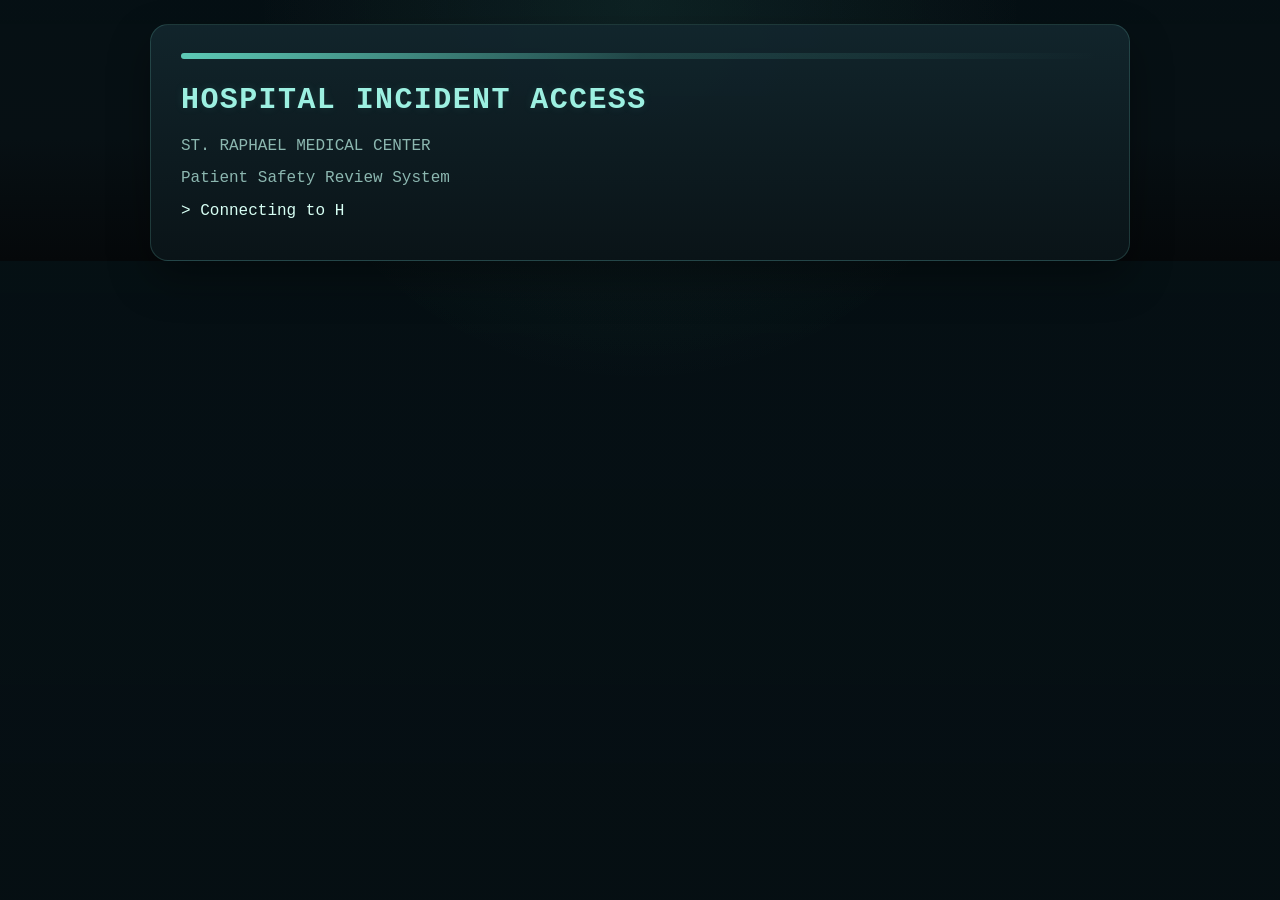
<file: docs/index.html>
<!DOCTYPE html>
<html lang="en">
<head>
  <meta charset="UTF-8">
  <title>Code Blue — Entry Point</title>
  <link rel="stylesheet" href="styles.css">
  <style>
    #bgVideo {
      position: fixed;
      inset: 0;
      width: 100%;
      height: 100%;
      object-fit: cover;
      z-index: -2;
      opacity: 0.16;
      pointer-events: none;
    }

    .bg-overlay {
      position: fixed;
      inset: 0;
      background:
        radial-gradient(circle at top, rgba(102, 221, 198, 0.08), transparent 35%),
        linear-gradient(180deg, rgba(6, 16, 20, 0.85), rgba(6, 16, 20, 0.94));
      z-index: -1;
      pointer-events: none;
    }

    .terminal {
      position: relative;
      z-index: 1;
    }
  </style>
</head>
<body>

<video autoplay muted loop playsinline id="bgVideo">
  <source src="assets/intro.mp4" type="video/mp4">
</video>

<div class="bg-overlay"></div>

<div class="terminal">
  <h1>HOSPITAL INCIDENT ACCESS</h1>
  <p class="subtle-note">ST. RAPHAEL MEDICAL CENTER</p>
  <p class="subtle-note">Patient Safety Review System</p>

  <div id="boot"></div>

  <div id="inputSection" style="display:none;">
    <hr>

    <p>> Enter team designation:</p>
    <input type="text" id="teamInput" placeholder="Team name">

    <p>> Enter command to proceed:</p>
    <input type="text" id="commandInput" placeholder="Type INITIATE">

    <button type="button" onclick="runCommand()">EXECUTE</button>

    <p id="response"></p>
  </div>
</div>

<script src="game_schedule.js"></script>
<script>
const bootLines = [
  "> Connecting to Hospital Incident Access Portal...",
  "> Verifying Review Committee Credentials...",
  "> Loading Clinical Incident Database...",
  "> Access Gateway Ready."
];

let i = 0;
const bootDiv = document.getElementById("boot");

// ==========================
// PORTAL START
// ==========================

const unlock = GAME_SCHEDULE?.gameUnlock?.getTime();

if (!unlock) {
  console.error("gameUnlock is missing from game_schedule.js");
} else if (Date.now() < unlock) {
  blockAccess(unlock);
} else {
  startPortal();
}

function startPortal() {
  setTimeout(typeLine, 700);
}

// ==========================
// TYPEWRITER
// ==========================

function typeLine() {
  if (i < bootLines.length) {
    const p = document.createElement("p");
    bootDiv.appendChild(p);

    let text = bootLines[i];
    let j = 0;

    const interval = setInterval(() => {
      p.textContent = text.slice(0, j++);
      if (j > text.length) {
        clearInterval(interval);
        i++;
        setTimeout(typeLine, 250);
      }
    }, 20);
  } else {
    document.getElementById("inputSection").style.display = "block";
  }
}

// ==========================
// ACCESS COMMAND
// ==========================

function runCommand() {
  const team = document.getElementById("teamInput").value.trim();
  const command = document.getElementById("commandInput").value.trim().toUpperCase();
  const response = document.getElementById("response");

  if (!team) {
    response.innerHTML = "> TEAM DESIGNATION REQUIRED";
    return;
  }

  localStorage.setItem("teamName", team);

  if (command === "INITIATE" || command === "ACCESS") {
    response.innerHTML = "> ACCESS GRANTED...";
    setTimeout(() => {
      window.location.href = "login.html";
    }, 1200);
  } else {
    response.innerHTML = "> INVALID COMMAND";
  }
}

// ==========================
// LOCK SCREEN
// ==========================

function blockAccess(unlockTime) {
  function render() {
    const remaining = unlockTime - Date.now();

    if (remaining <= 0) {
      location.reload();
      return;
    }

    const h = Math.floor(remaining / 3600000);
    const m = Math.floor((remaining % 3600000) / 60000);
    const s = Math.floor((remaining % 60000) / 1000);

    document.body.innerHTML = `
      <div class="terminal">
        <h1>PATIENT SAFETY REVIEW SYSTEM</h1>
        <p>> Access restricted until official review launch.</p>
        <br>
        <h2>${h}h ${m}m ${s}s</h2>
        <br>
        <p>> Awaiting activation.</p>
      </div>
    `;
  }

  render();
  setInterval(render, 1000);
}
</script>

</body>
</html>
</file>
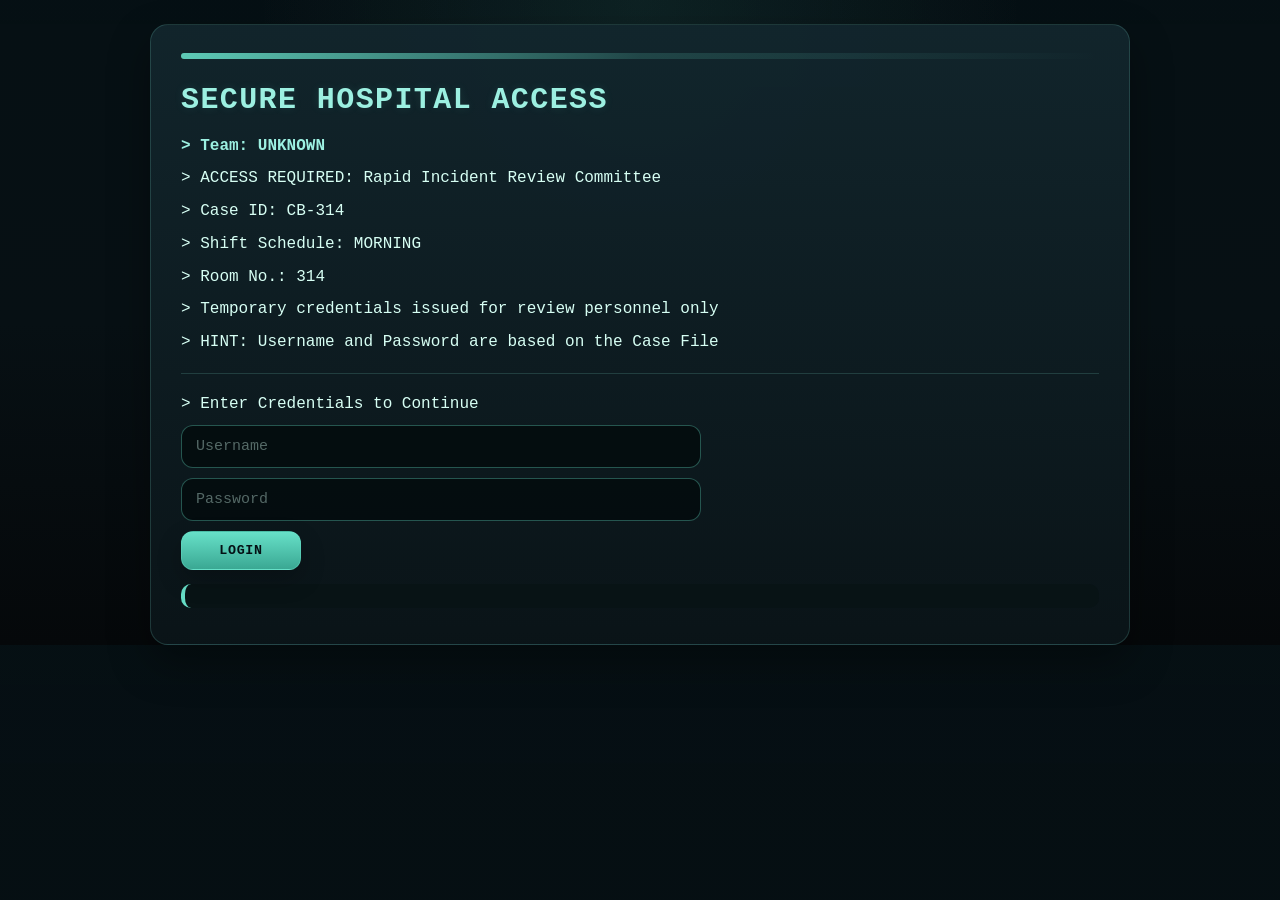
<file: docs/login.html>
<!DOCTYPE html>
<html lang="en">
<head>
  <meta charset="UTF-8">
  <title>Code Blue — Secure Login</title>
  <link rel="stylesheet" href="styles.css">
  <style>
    #bgVideo {
      position: fixed;
      inset: 0;
      width: 100%;
      height: 100%;
      object-fit: cover;
      z-index: -2;
      opacity: 0.16;
      pointer-events: none;
    }

    .bg-overlay {
      position: fixed;
      inset: 0;
      background:
        radial-gradient(circle at top, rgba(102, 221, 198, 0.08), transparent 35%),
        linear-gradient(180deg, rgba(6, 16, 20, 0.85), rgba(6, 16, 20, 0.94));
      z-index: -1;
      pointer-events: none;
    }

    .terminal {
      position: relative;
      z-index: 1;
    }
  </style>
</head>
<body>

<video autoplay muted loop playsinline id="bgVideo">
  <source src="assets/intro.mp4" type="video/mp4">
</video>

<div class="bg-overlay"></div>

<div class="terminal">

  <h1>SECURE HOSPITAL ACCESS</h1>

  <p id="teamDisplay"></p>

  <div id="briefing">
    <p>> ACCESS REQUIRED: Rapid Incident Review Committee</p>
    <p>> Case ID: CB-314</p>
    <p>> Shift Schedule: MORNING</p>
    <p>> Room No.: 314</p>
    <p>> Temporary credentials issued for review personnel only</p>
    <p>> HINT: Username and Password are based on the Case File</p>
  </div>

  <hr>

  <p>> Enter Credentials to Continue</p>

  <input type="text" id="username" placeholder="Username">
  <input type="password" id="password" placeholder="Password">

  <button id="loginBtn" type="button" onclick="login()">LOGIN</button>

  <p id="loginResponse"></p>

  <div id="boot"></div>

  <div id="inputSection" style="display:none;">

    <hr>

    <div class="summary-box">

      <p>
        Morning of May 24, 2024, a patient in ROOM 314 suffers a sudden deterioration and a CODE BLUE is activated.
      </p>

      <p>The patient survives.</p>

      <p>Hospital leadership launches an INTERNAL REVIEW.</p>

      <p>
        Your team has been appointed as the Rapid Incident Review Committee.
      </p>

      <br>

      <p><strong>Your Mission:</strong></p>

      <p>Day 1: Determine what happened.</p>

      <p>Day 2: Determine what caused it.</p>

      <p>Day 3: Determine what contributed to the event.</p>

    </div>

    <hr>

    <p>> Select Review Module:</p>

    <div class="summary-box">

      <p><strong>[ CB-314-01 ]</strong> Timeline Review</p>
      <p>
        <a href="terminal_day1.html">OPEN FILE</a>
      </p>

      <hr>

      <p><strong>[ CB-314-02 ]</strong> Medication Safety Review</p>
      <p>
        <a href="terminal_day2.html">OPEN FILE</a>
      </p>

      <hr>

      <p><strong>[ CB-314-03 ]</strong> Root Cause Analysis</p>
      <p>
        <a href="terminal_day3.html">OPEN FILE</a>
      </p>

    </div>

  </div>

</div>

<script>
  // ==========================
  // TEAM DISPLAY
  // ==========================

  const team = localStorage.getItem("teamName") || "UNKNOWN";
  document.getElementById("teamDisplay").innerHTML = `> Team: ${team}`;

  // ==========================
  // OPTIONAL SOUND SUPPORT
  // ==========================

  const sounds = {
    login: new Audio("assets/login_beep.mp3")
  };

  sounds.login.volume = 0.5;

  function playSound(sound) {
    if (!sound) return;
    try {
      sound.currentTime = 0;
      sound.play().catch(() => {});
    } catch (err) {
      console.log("Audio playback blocked or unavailable:", err);
    }
  }

  // ==========================
  // LOGIN
  // ==========================

  function login() {
    const user = document.getElementById("username").value.trim().toLowerCase();
    const pass = document.getElementById("password").value.trim().toLowerCase();
    const response = document.getElementById("loginResponse");

    // Username: CB-314
    // Password: MORNING

    if (user === "cb-314" && pass === "morning") {
      document.getElementById("username").style.display = "none";
      document.getElementById("password").style.display = "none";
      document.getElementById("loginBtn").style.display = "none";

      playSound(sounds.login);

      response.innerHTML = "> ACCESS GRANTED...";

      const bootLines = [
        "> Connecting to Hospital Incident System...",
        "> Loading Patient Safety Review Module...",
        "> Case ID Loaded: CB-314",
        "> Critical Event Time Pending Verification...",
        "> Room Assignment Pending Verification...",
        "> Preparing Secure Access...",
        "> System Ready."
      ];

      let i = 0;
      const bootDiv = document.getElementById("boot");

      function typeLine() {
        if (i < bootLines.length) {
          const p = document.createElement("p");
          bootDiv.appendChild(p);

          let text = bootLines[i];
          let j = 0;

          const interval = setInterval(() => {
            p.textContent = text.slice(0, j++);
            if (j > text.length) {
              clearInterval(interval);
              i++;
              setTimeout(typeLine, 250);
            }
          }, 20);
        } else {
          document.getElementById("inputSection").style.display = "block";
        }
      }

      setTimeout(typeLine, 800);

    } else {
      response.innerHTML = "> ACCESS DENIED";
    }
  }
</script>

</body>
</html>
</file>
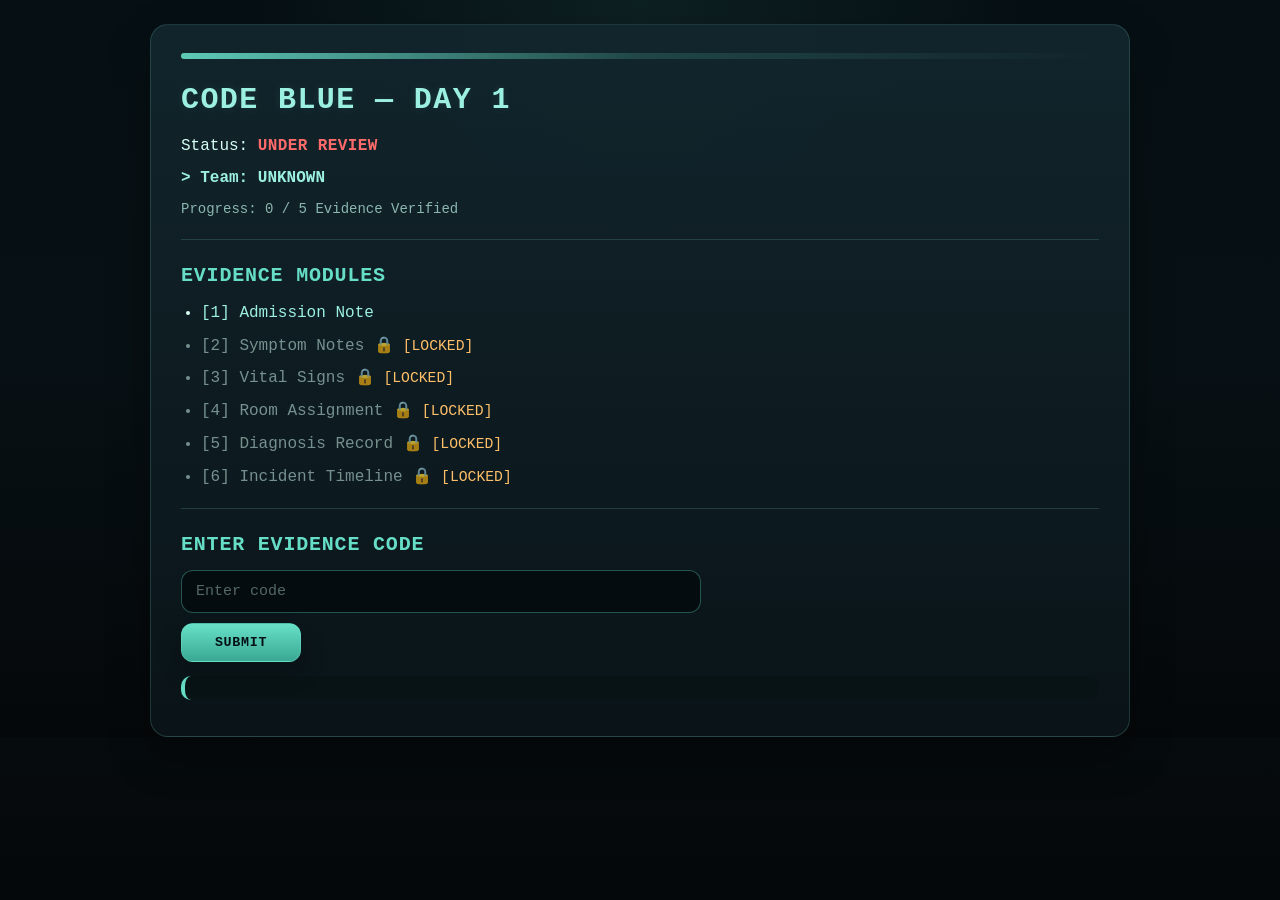
<file: docs/terminal_day1.html>
<!DOCTYPE html>
<html lang="en">
<head>
  <meta charset="UTF-8">
  <title>Code Blue Terminal — Day 1</title>
  <link rel="stylesheet" href="styles.css">
</head>
<body>

<div class="terminal">

  <h1>CODE BLUE — DAY 1</h1>
  <p>Status: <span class="status">UNDER REVIEW</span></p>

  <p id="teamDisplay"></p>
  <p id="progress">Progress: 0 / 5 Evidence Verified</p>

  <hr>

  <h2>EVIDENCE MODULES</h2>
  <ul>
    <li>
      <a href="https://thermofisher-my.sharepoint.com/:f:/p/kennethjay_fernandez/IgAHekhruJYKTKY1x7cLiBErARAUu1V7drvS2Cmp_kneywY?e=puN3gc" target="_blank">[1] Admission Note</a>
    </li>
    <li id="mod2" class="locked">[2] Symptom Notes 🔒</li>
    <li id="mod3" class="locked">[3] Vital Signs 🔒</li>
    <li id="mod4" class="locked">[4] Room Assignment 🔒</li>
    <li id="mod5" class="locked">[5] Diagnosis Record 🔒</li>
    <li id="mod6" class="locked">[6] Incident Timeline 🔒</li>
  </ul>

  <hr>

  <h2>ENTER EVIDENCE CODE</h2>
  <input type="text" id="codeInput" placeholder="Enter code">
  <button type="button" onclick="checkCode()">SUBMIT</button>

  <p id="response"></p>

</div>

<script src="script_day1.js"></script>

</body>
</html>
</file>
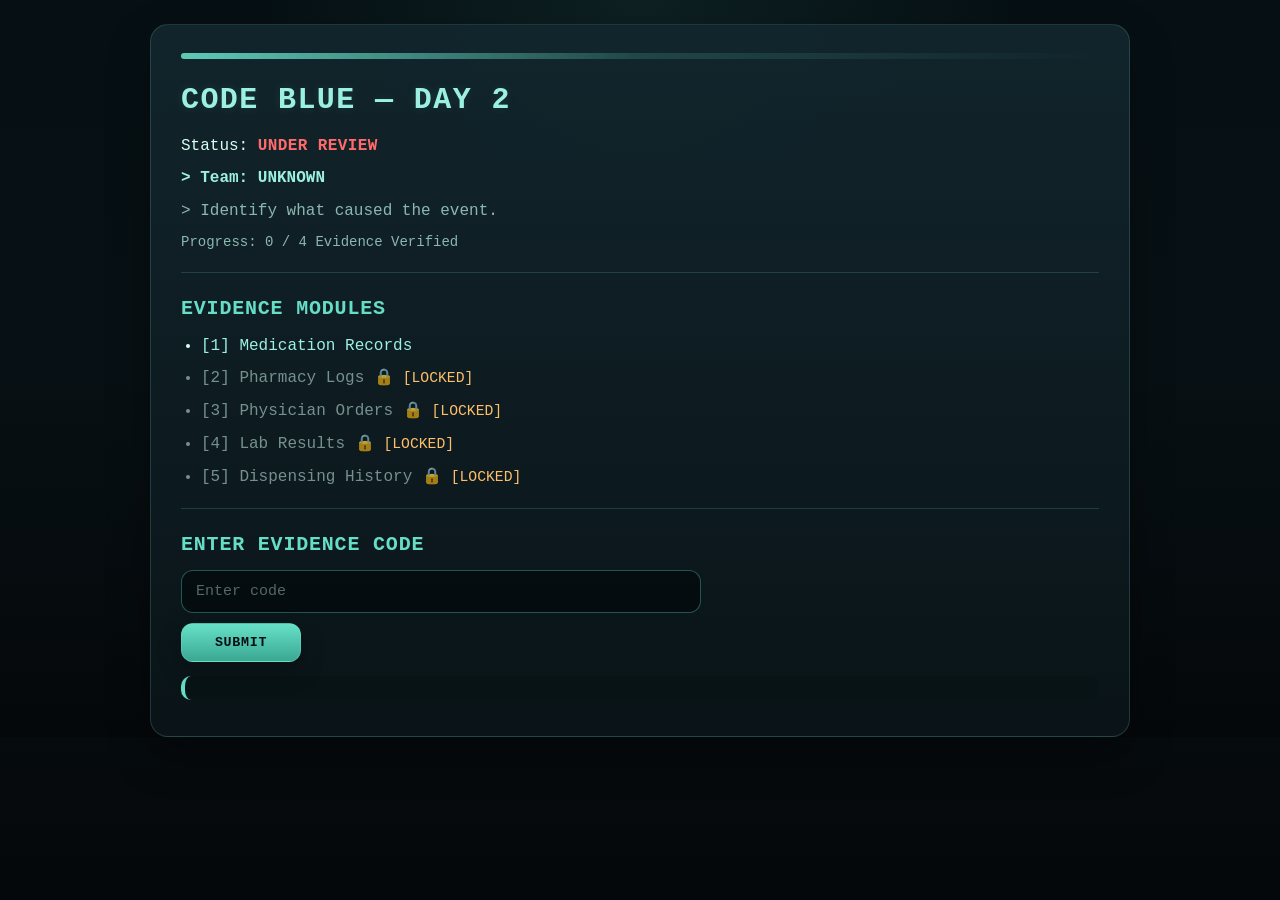
<file: docs/terminal_day2.html>
<!DOCTYPE html>
<html lang="en">
<head>
  <meta charset="UTF-8">
  <title>Code Blue Terminal — Day 2</title>
  <link rel="stylesheet" href="styles.css">
</head>
<body>

<div class="terminal">

  <h1>CODE BLUE — DAY 2</h1>
  <p>Status: <span class="status">UNDER REVIEW</span></p>

  <p id="teamDisplay"></p>
   <p class="subtle-note">> Identify what caused the event.</p>
  <p id="progress">Progress: 0 / 5 Evidence Verified</p>

  <hr>

  <h2>EVIDENCE MODULES</h2>
  <ul>
    <li><a href="https://thermofisher-my.sharepoint.com/:f:/p/kennethjay_fernandez/IgDwE9lZu2H9T5r22_xdPwvgAS-Q-kcKEf99X0zLSWBhtf8?e=IFJiTc" target="_blank">[1] Medication Records</a></li>
    <li id="mod2" class="locked">[2] Pharmacy Logs 🔒</li>
    <li id="mod3" class="locked">[3] Physician Orders 🔒</li>
    <li id="mod4" class="locked">[4] Lab Results 🔒</li>
    <li id="mod5" class="locked">[5] Dispensing History 🔒</li>
  </ul>

  <hr>

  <h2>ENTER EVIDENCE CODE</h2>
  <input type="text" id="codeInput" placeholder="Enter code">
  <button type="button" onclick="checkCode()">SUBMIT</button>

  <p id="response"></p>

</div>

<script src="game_schedule.js"></script>
<script src="script_day2.js"></script>

</body>
</html>
</file>
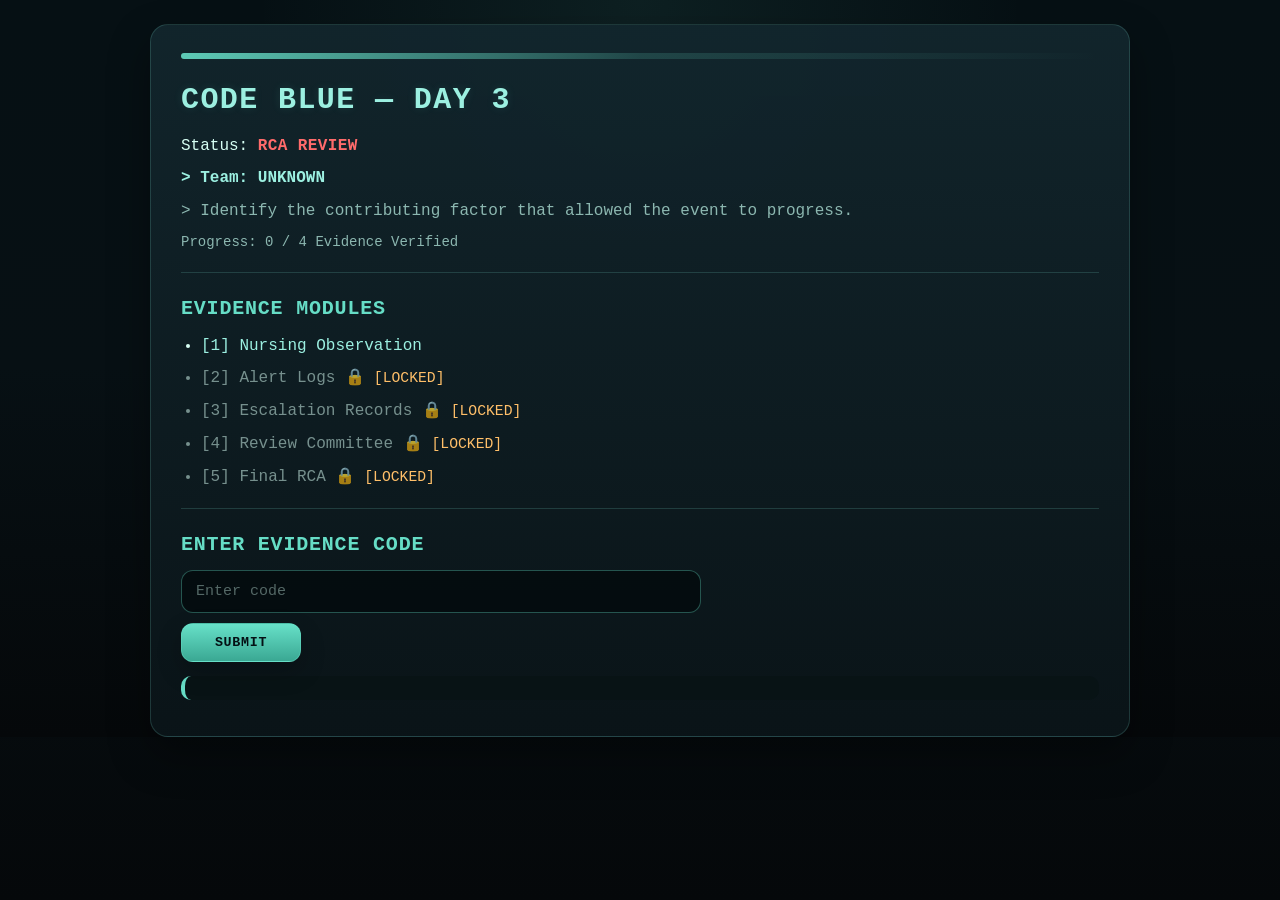
<file: docs/terminal_day3.html>
<!DOCTYPE html>
<html lang="en">
<head>
  <meta charset="UTF-8">
  <title>Code Blue Terminal — Day 3</title>
  <link rel="stylesheet" href="styles.css">
</head>
<body>

<div class="terminal">

  <h1>CODE BLUE — DAY 3</h1>
  <p>Status: <span class="status">RCA REVIEW</span></p>

  <p id="teamDisplay"></p>
  <p class="subtle-note">> Identify the contributing factor that allowed the event to progress.</p>
  <p id="progress">Progress: 0 / 4 Evidence Verified</p>

  <hr>

  <h2>EVIDENCE MODULES</h2>
  <ul>
    <li>
      <a href="https://thermofisher-my.sharepoint.com/:f:/p/kennethjay_fernandez/IgDMJW1HpnlKQbS-grElJ3-dAQzzinwE9ojr6-LMjM6xinY?e=A5quPc" target="_blank">
        [1] Nursing Observation
      </a>
    </li>
    <li id="mod2" class="locked">[2] Alert Logs 🔒</li>
    <li id="mod3" class="locked">[3] Escalation Records 🔒</li>
    <li id="mod4" class="locked">[4] Review Committee 🔒</li>
    <li id="mod5" class="locked">[5] Final RCA 🔒</li>
  </ul>

  <hr>

  <h2>ENTER EVIDENCE CODE</h2>
  <input type="text" id="codeInput" placeholder="Enter code">
  <button type="button" onclick="checkCode()">SUBMIT</button>

  <p id="response"></p>

</div>

<script src="game_schedule.js"></script>
<script src="script_day3.js"></script>

</body>
</html>
</file>
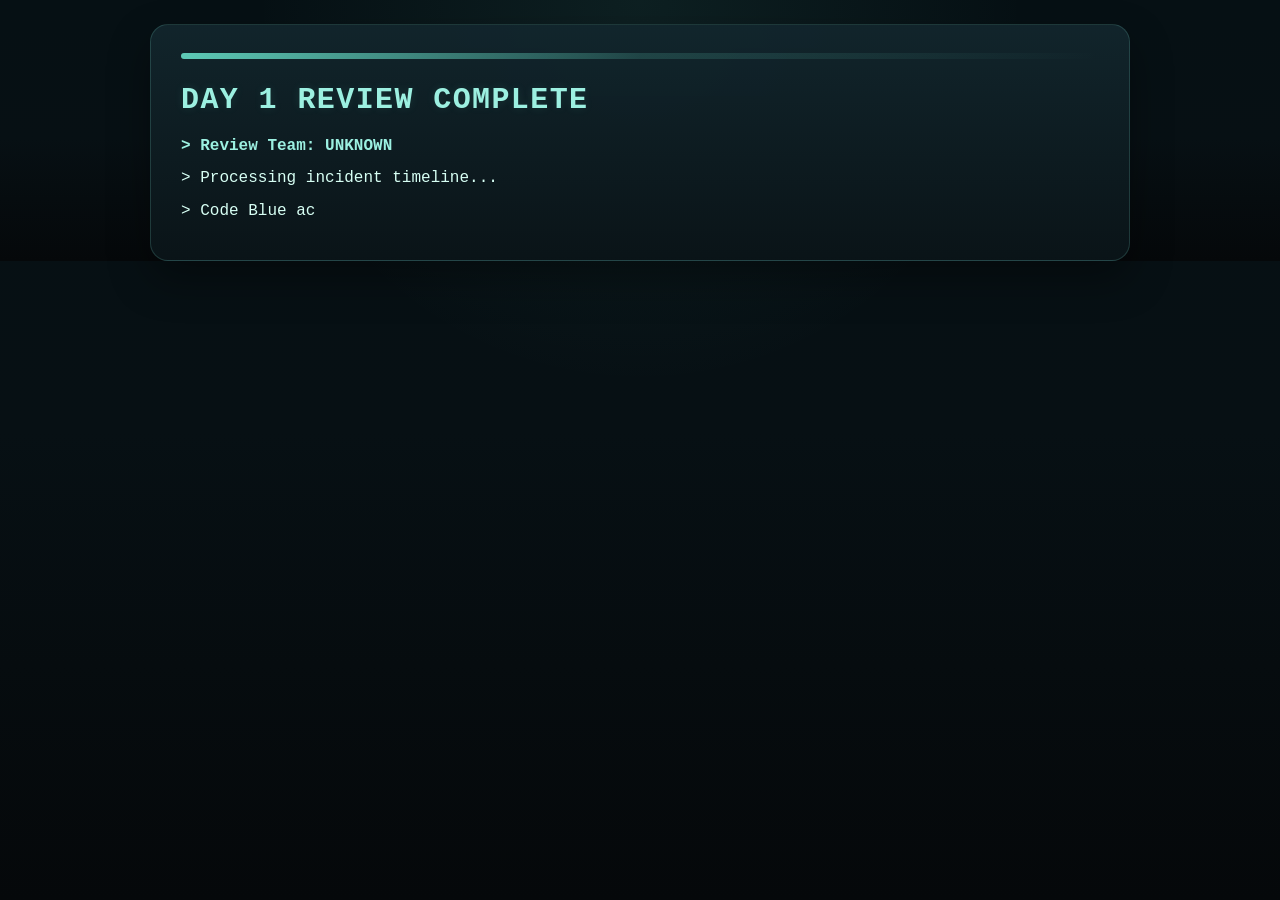
<file: docs/puzzles/day1_end.html>
<!DOCTYPE html>
<html lang="en">
<head>
  <meta charset="UTF-8">
  <title>Code Blue — Day 1 Complete</title>
  <link rel="stylesheet" href="../styles.css">

  <style>
    .glitch {
      animation: glitch 0.2s 3;
    }

    @keyframes glitch {
      0% { transform: translate(0,0); }
      25% { transform: translate(2px,-2px); }
      50% { transform: translate(-2px,2px); }
      75% { transform: translate(2px,2px); }
      100% { transform: translate(0,0); }
    }

    .warning {
      color: #ff6b6b;
      margin-top: 20px;
    }

    .next-link {
      display: block;
      margin-top: 30px;
      color: #00ff9f;
      text-decoration: none;
      font-weight: bold;
    }

    .next-link:hover {
      text-decoration: underline;
    }
  </style>
</head>
<body>

<div class="terminal">

  <h1>DAY 1 REVIEW COMPLETE</h1>

  <p id="teamDisplay"></p>
  <p id="timestampDisplay"></p>

  <p>> Processing incident timeline...</p>

  <div id="content"></div>
  <div id="nextPhase"></div>

</div>

<script>

// ==========================
// TEAM DISPLAY
// ==========================

const team =
  localStorage.getItem("teamName") || "UNKNOWN";

document.getElementById("teamDisplay").innerHTML =
  `> Review Team: ${team}`;


// ==========================
// TYPEWRITER CONTENT
// ==========================

const lines = [
  "> Code Blue activation time confirmed.",
  "> Timeline reconstruction complete.",
  "> Patient deterioration documented.",
  "",

  "> Initial review indicates a clinical event.",
  "> Root cause not yet confirmed.",
  "",

  "> Medication review pending.",
  "> Incident file sealed."
];

let i = 0;

const contentDiv =
  document.getElementById("content");

function typeLine() {
  if (i < lines.length) {
    const p =
      document.createElement("p");

    contentDiv.appendChild(p);

    let text = lines[i];
    let j = 0;

    const interval =
      setInterval(() => {
        p.textContent =
          text.slice(0, j++);

        if (j > text.length) {
          clearInterval(interval);
          i++;
          setTimeout(typeLine, 350);
        }
      }, 20);

  } else {
    triggerFinal();
  }
}


// ==========================
// FINAL SEQUENCE
// ==========================

function triggerFinal() {
  document.body.classList.add("glitch");

  const warning =
    document.createElement("p");

  warning.className = "warning";
  warning.innerHTML =
    "> REVIEW TRANSITIONED TO PHASE 2";

  contentDiv.appendChild(warning);

  setTimeout(() => {

    // Save completion timestamp only when Day 1 is actually completed
    if (!localStorage.getItem("day1Timestamp")) {
      localStorage.setItem(
        "day1Timestamp",
        new Date().toLocaleString("en-US", {
          year: "numeric",
          month: "2-digit",
          day: "2-digit",
          hour: "2-digit",
          minute: "2-digit",
          second: "2-digit"
        })
      );
    }

    document.getElementById("timestampDisplay").innerHTML =
      `> Completion Time: ${localStorage.getItem("day1Timestamp")}`;

    // Save completion flag
    localStorage.setItem("day1Complete", "true");

    // Safe unlock sound
    const unlockSound =
      new Audio("../assets/unlock.mp3");

    unlockSound.volume = 0.6;
    unlockSound.play().catch(() => {});

    const finalMsg =
      document.createElement("p");

    finalMsg.innerHTML =
      "<br>> You were not supposed to close the file this early.";

    contentDiv.appendChild(finalMsg);

    setTimeout(showNextPhase, 1500);

  }, 1500);
}


// ==========================
// PHASE 2 LINK
// ==========================

function showNextPhase() {
  const container =
    document.getElementById("nextPhase");

  const p1 =
    document.createElement("p");

  p1.innerHTML =
    "> New directive available.";

  const p2 =
    document.createElement("p");

  p2.innerHTML =
    "> Awaiting investigator input...";

  const link =
    document.createElement("a");

  link.href =
    "../terminal_day2.html";

  link.className =
    "next-link";

  link.innerHTML =
    "> INITIATE PHASE 2";

  container.appendChild(p1);
  container.appendChild(p2);
  container.appendChild(
    document.createElement("br")
  );
  container.appendChild(link);
}


// ==========================
// INIT
// ==========================

window.onload = () => {
  setTimeout(typeLine, 700);
};

</script>

</body>
</html>
</file>
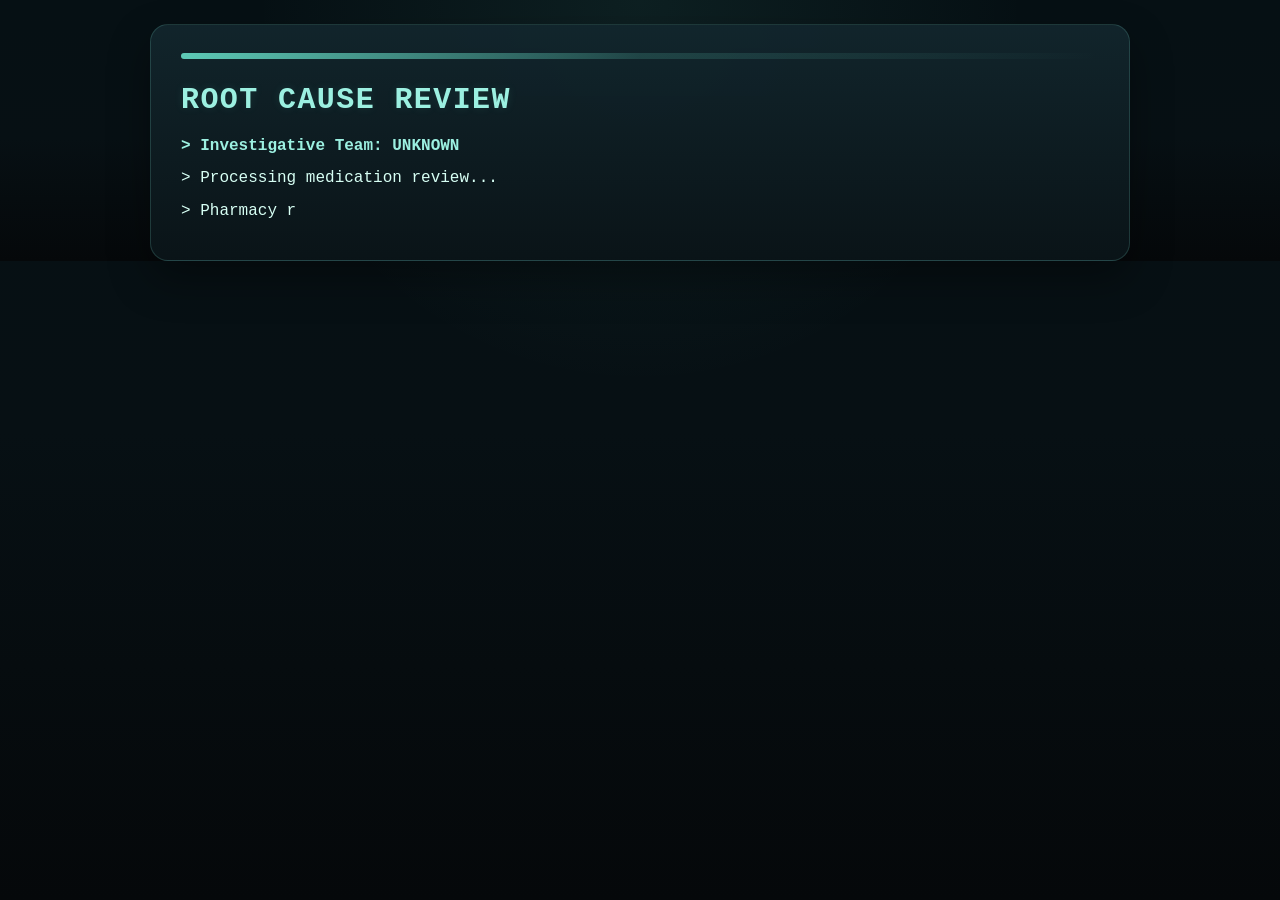
<file: docs/puzzles/day2_end.html>
<!DOCTYPE html>
<html lang="en">
<head>
  <meta charset="UTF-8">
  <title>Code Blue — Day 2 Complete</title>
  <link rel="stylesheet" href="../styles.css">
  <style>
    .glitch {
      animation: glitch 0.2s 3;
    }

    @keyframes glitch {
      0% { transform: translate(0,0); }
      25% { transform: translate(2px,-2px); }
      50% { transform: translate(-2px,2px); }
      75% { transform: translate(2px,2px); }
      100% { transform: translate(0,0); }
    }

    .warning {
      color: #ff6b6b;
      margin-top: 20px;
    }

    .next-link {
      display: block;
      margin-top: 30px;
      color: #00ff9f;
      text-decoration: none;
      font-weight: bold;
    }

    .next-link:hover {
      text-decoration: underline;
    }
  </style>
</head>
<body>

<div class="terminal">

  <h1>ROOT CAUSE REVIEW</h1>
  <p id="teamDisplay"></p>
  <p id="timestampDisplay"></p>
  <p>> Processing medication review...</p>

  <div id="content"></div>
  <div id="nextPhase"></div>

</div>

<script>
const team = localStorage.getItem("teamName") || "UNKNOWN";
document.getElementById("teamDisplay").innerHTML = `> Investigative Team: ${team}`;

const lines = [
  "> Pharmacy records reviewed.",
  "> Physician orders cross-checked.",
  "> Lab results confirmed critical value.",
  "",
  "> Interaction warning documented.",
  "> Override recorded.",
  "> Clinical deterioration followed.",
  "",
  "> Root cause classified as medication-related.",
  "",
  "> INCIDENT FILE SEALED"
];

let i = 0;
const contentDiv = document.getElementById("content");

function typeLine() {
  if (i < lines.length) {
    const p = document.createElement("p");
    contentDiv.appendChild(p);

    let text = lines[i];
    let j = 0;

    const interval = setInterval(() => {
      p.textContent = text.slice(0, j++);
      if (j > text.length) {
        clearInterval(interval);
        i++;
        setTimeout(typeLine, 350);
      }
    }, 20);
  } else {
    triggerFinal();
  }
}

function triggerFinal() {
  document.body.classList.add("glitch");

  const warning = document.createElement("p");
  warning.className = "warning";
  warning.innerHTML = "> REVIEW TRANSITIONED TO PHASE 3";
  contentDiv.appendChild(warning);

  setTimeout(() => {
    // Save completion timestamp only when Day 2 is actually completed
    if (!localStorage.getItem("day2Timestamp")) {
      localStorage.setItem(
        "day2Timestamp",
        new Date().toLocaleString("en-US", {
          year: "numeric",
          month: "2-digit",
          day: "2-digit",
          hour: "2-digit",
          minute: "2-digit",
          second: "2-digit"
        })
      );
    }

    document.getElementById("timestampDisplay").innerHTML =
      `> Completion Time: ${localStorage.getItem("day2Timestamp")}`;

    localStorage.setItem("day2Complete", "true");

    const warningSound = new Audio("../assets/warning.mp3");
    warningSound.volume = 0.6;
    warningSound.play().catch(() => {});

    const finalMsg = document.createElement("p");
    finalMsg.innerHTML = "<br>> You were not supposed to close the file this early.";
    contentDiv.appendChild(finalMsg);

    setTimeout(showNextPhase, 1500);
  }, 1500);
}

function showNextPhase() {
  const container = document.getElementById("nextPhase");

  const p1 = document.createElement("p");
  p1.innerHTML = "> New directive available.";

  const p2 = document.createElement("p");
  p2.innerHTML = "> Awaiting investigator input...";

  const link = document.createElement("a");
  link.href = "../terminal_day3.html";
  link.className = "next-link";
  link.innerHTML = "> INITIATE PHASE 3";

  container.appendChild(p1);
  container.appendChild(p2);
  container.appendChild(document.createElement("br"));
  container.appendChild(link);
}

window.onload = () => {
  setTimeout(typeLine, 700);
};
</script>

</body>
</html>
</file>
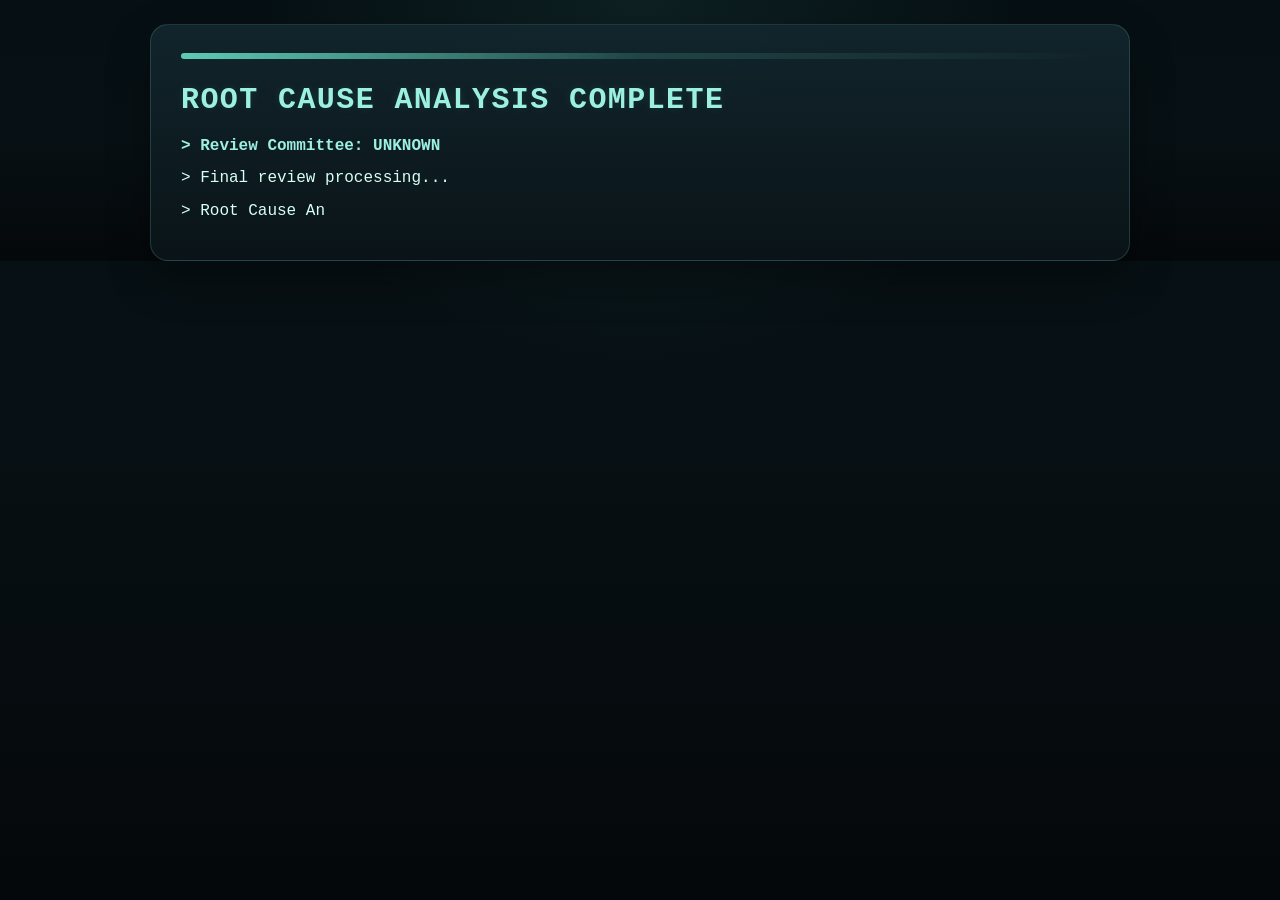
<file: docs/puzzles/day3_end.html>
<!DOCTYPE html>
<html lang="en">
<head>
  <meta charset="UTF-8">
  <title>Code Blue — Root Cause Analysis Complete</title>
  <link rel="stylesheet" href="../styles.css">
  <style>
    .warning {
      color: #ff6b6b;
      margin-top: 20px;
    }
  </style>
</head>
<body>

<div class="terminal">

  <h1>ROOT CAUSE ANALYSIS COMPLETE</h1>

  <p id="teamDisplay"></p>
  <p id="timestampDisplay"></p>

  <p>> Final review processing...</p>

  <div id="content"></div>

</div>

<script>
const team = localStorage.getItem("teamName") || "UNKNOWN";
document.getElementById("teamDisplay").innerHTML = `> Review Committee: ${team}`;

const lines = [
  "> Root Cause Analysis complete.",
  "> Findings validated.",
  "",
  "> Timeline reconstruction complete.",
  "> Clinical trigger identified.",
  "> Contributing factor identified.",
  "",
  "> Compiling final report...",
  ""
];

let i = 0;
const contentDiv = document.getElementById("content");

function typeLine() {
  if (i < lines.length) {
    const p = document.createElement("p");
    contentDiv.appendChild(p);

    let text = lines[i];
    let j = 0;

    const interval = setInterval(() => {
      p.textContent = text.slice(0, j++);
      if (j > text.length) {
        clearInterval(interval);
        i++;
        setTimeout(typeLine, 350);
      }
    }, 20);
  } else {
    triggerFinal();
  }
}

function triggerFinal() {
  const report = document.createElement("div");

  report.innerHTML = `

    <br>

    <h2>FINAL RCA SUMMARY</h2>

    <p><strong>REVIEW COMMITTEE</strong></p>
    <p>${team}</p>

    <br>

    <p><strong>EVENT</strong></p>
    <p>Code Blue activated at 10:47</p>

    <br>

    <p><strong>PRIMARY CLINICAL TRIGGER</strong></p>
    <p>Medication Interaction</p>

    <br>

    <p><strong>CONTRIBUTING FACTOR</strong></p>
    <p>Escalation Delay</p>

    <br>

    <p><strong>PATIENT OUTCOME</strong></p>
    <p>Patient stabilized following resuscitative efforts.</p>

    <br>

    <p><strong>REVIEW COMMITTEE DETERMINATION</strong></p>
    <p>The event was determined to be preventable.</p>
    <p>Warning signs were identified prior to clinical deterioration.</p>
    <p>A delay occurred between recognition of worsening symptoms and escalation of care.</p>

    <br>

    <p class="warning">
      > CASE ARCHIVED
    </p>

  `;

  contentDiv.appendChild(report);

  setTimeout(() => {
    if (!localStorage.getItem("day3Timestamp")) {
      localStorage.setItem(
        "day3Timestamp",
        new Date().toLocaleString("en-US", {
          year: "numeric",
          month: "2-digit",
          day: "2-digit",
          hour: "2-digit",
          minute: "2-digit",
          second: "2-digit"
        })
      );
    }

    document.getElementById("timestampDisplay").innerHTML =
      `> Completion Time: ${localStorage.getItem("day3Timestamp")}`;

    const archiveSound = new Audio("../assets/archive.mp3");
    archiveSound.volume = 0.6;
    archiveSound.play().catch(() => {});

    const finalMsg = document.createElement("p");
    finalMsg.innerHTML = `
      <br>
      > Thank you for completing the review.
      <br><br>
      > Session complete.
    `;
    contentDiv.appendChild(finalMsg);
  }, 1500);
}

window.onload = () => {
  setTimeout(typeLine, 700);
};
</script>

</body>
</html>
</file>
<file: docs/styles.css>
:root {
  --bg: #071014;
  --panel: #0f1c22;
  --panel-2: #12262d;
  --line: rgba(120, 220, 205, 0.18);
  --text: #d7fff4;
  --muted: #8cb7b0;
  --accent: #66ddc6;
  --accent-2: #9cf0e1;
  --danger: #ff6b6b;
  --warning: #ffbf69;
  --success: #7ee081;
  --shadow: rgba(0, 0, 0, 0.35);
}

* {
  box-sizing: border-box;
}

html, body {
  margin: 0;
  min-height: 100%;
  background:
    radial-gradient(circle at top, rgba(102, 221, 198, 0.08), transparent 35%),
    linear-gradient(180deg, #061014 0%, #071014 48%, #05080a 100%);
  color: var(--text);
  font-family: Consolas, Monaco, "Courier New", monospace;
}

body {
  line-height: 1.55;
}

.terminal {
  width: min(980px, calc(100% - 32px));
  margin: 24px auto;
  padding: 28px 30px;
  background: linear-gradient(180deg, rgba(18, 38, 45, 0.96), rgba(10, 20, 24, 0.98));
  border: 1px solid var(--line);
  border-radius: 18px;
  box-shadow: 0 18px 40px var(--shadow);
  position: relative;
  overflow: hidden;
}

.terminal::before {
  content: "";
  display: block;
  height: 6px;
  width: 100%;
  background: linear-gradient(90deg, var(--accent), rgba(102, 221, 198, 0.2), transparent);
  margin-bottom: 18px;
  border-radius: 999px;
  opacity: 0.9;
}

h1 {
  margin: 0 0 10px;
  font-size: 30px;
  letter-spacing: 1.4px;
  color: var(--accent-2);
  text-shadow: 0 0 10px rgba(102, 221, 198, 0.12);
}

h2 {
  margin: 20px 0 10px;
  font-size: 20px;
  color: var(--accent);
  letter-spacing: 0.8px;
}

p {
  margin: 8px 0;
}

hr {
  border: 0;
  border-top: 1px solid var(--line);
  margin: 18px 0;
}

a {
  color: var(--accent-2);
  text-decoration: none;
}

a:hover {
  text-decoration: underline;
}

a:visited {
  color: var(--accent-2);
}

ul {
  margin: 10px 0 0;
  padding-left: 20px;
}

li {
  margin: 8px 0;
}

input {
  display: block;
  width: min(520px, 100%);
  margin-top: 8px;
  margin-bottom: 10px;
  padding: 12px 14px;
  border-radius: 12px;
  border: 1px solid rgba(102, 221, 198, 0.35);
  background: rgba(4, 12, 14, 0.88);
  color: var(--text);
  font-family: inherit;
  font-size: 15px;
  outline: none;
}

input::placeholder {
  color: rgba(215, 255, 244, 0.38);
}

input:focus {
  border-color: var(--accent);
  box-shadow: 0 0 0 3px rgba(102, 221, 198, 0.14);
}

button {
  appearance: none;
  border: 1px solid rgba(102, 221, 198, 0.38);
  background: linear-gradient(180deg, #67e0c8, #3aa893);
  color: #041014;
  font-family: inherit;
  font-weight: 700;
  letter-spacing: 0.7px;
  text-transform: uppercase;
  padding: 11px 16px;
  border-radius: 12px;
  cursor: pointer;
  box-shadow: 0 10px 24px rgba(0, 0, 0, 0.22);
  transition: transform 0.15s ease, filter 0.15s ease, opacity 0.15s ease;
}

button:hover {
  transform: translateY(-1px);
  filter: brightness(1.03);
}

button:active {
  transform: translateY(0);
}

button:disabled {
  cursor: not-allowed;
  opacity: 0.55;
  transform: none;
}

.status {
  color: var(--danger);
  font-weight: 700;
  letter-spacing: 0.4px;
}

.warning {
  color: var(--danger);
}

.success {
  color: var(--success);
}

.muted {
  color: var(--muted);
}

.subtle-note {
  color: var(--muted);
  margin-top: 6px;
}

.summary-box {
  margin-top: 16px;
  padding: 16px 18px;
  background: rgba(11, 26, 30, 0.9);
  border: 1px solid var(--line);
  border-radius: 14px;
}

.locked {
  color: rgba(160, 190, 185, 0.72);
}

.locked::after {
  content: "  [LOCKED]";
  color: var(--warning);
  font-size: 0.92em;
}

.module-hint {
  margin-top: 4px;
  font-size: 12px;
  color: var(--muted);
  letter-spacing: 0.3px;
}

#response,
#loginResponse {
  margin-top: 14px;
  padding: 12px 14px;
  border-left: 4px solid var(--accent);
  background: rgba(7, 18, 20, 0.72);
  border-radius: 10px;
  min-height: 22px;
}

#progress {
  margin-top: 6px;
  color: var(--muted);
}

/* Optional record styling for future use */
.record-grid {
  display: grid;
  gap: 14px;
  margin-top: 14px;
}

.record-card {
  background: rgba(7, 16, 18, 0.75);
  border: 1px solid rgba(102, 221, 198, 0.18);
  border-radius: 14px;
  padding: 14px 16px;
  box-shadow: 0 8px 20px rgba(0, 0, 0, 0.18);
}

.record-top {
  display: flex;
  justify-content: space-between;
  align-items: center;
  gap: 12px;
  margin-bottom: 8px;
}

.record-id {
  font-size: 12px;
  letter-spacing: 1px;
  color: var(--muted);
}

.record-status {
  font-size: 12px;
  font-weight: 700;
  letter-spacing: 1px;
}

.record-status.open {
  color: var(--success);
}

.record-status.pending {
  color: var(--warning);
}

.record-title {
  margin: 0;
  font-size: 18px;
  color: var(--text);
}

.record-meta {
  margin: 6px 0 0;
  font-size: 13px;
  color: var(--muted);
}

/* No glitch by default */
.glitch {
  animation: glitch 0.2s 3;
}

@keyframes glitch {
  0%   { transform: translate(0, 0); }
  20%  { transform: translate(1px, -1px); }
  40%  { transform: translate(-1px, 1px); }
  60%  { transform: translate(1px, 1px); }
  80%  { transform: translate(-1px, -1px); }
  100% { transform: translate(0, 0); }
}

/* Background video support */
#bgVideo {
  position: fixed;
  inset: 0;
  width: 100%;
  height: 100%;
  object-fit: cover;
  z-index: -2;
  opacity: 0.16;
  pointer-events: none;
}

.bg-overlay {
  position: fixed;
  inset: 0;
  background:
    radial-gradient(circle at top, rgba(102, 221, 198, 0.08), transparent 35%),
    linear-gradient(180deg, rgba(6, 16, 20, 0.85), rgba(6, 16, 20, 0.94));
  z-index: -1;
  pointer-events: none;
}

/* Keep content above overlays */
body {
  position: relative;
}

.terminal {
  z-index: 1;
}

/* Small helper text */
.subtle-note {
  color: var(--muted);
  margin-top: 6px;
}

#teamDisplay {
  color: var(--accent-2);
  font-weight: 700;
}

#progress {
  font-size: 14px;
}

button {
  min-width: 120px;
}
</file>
